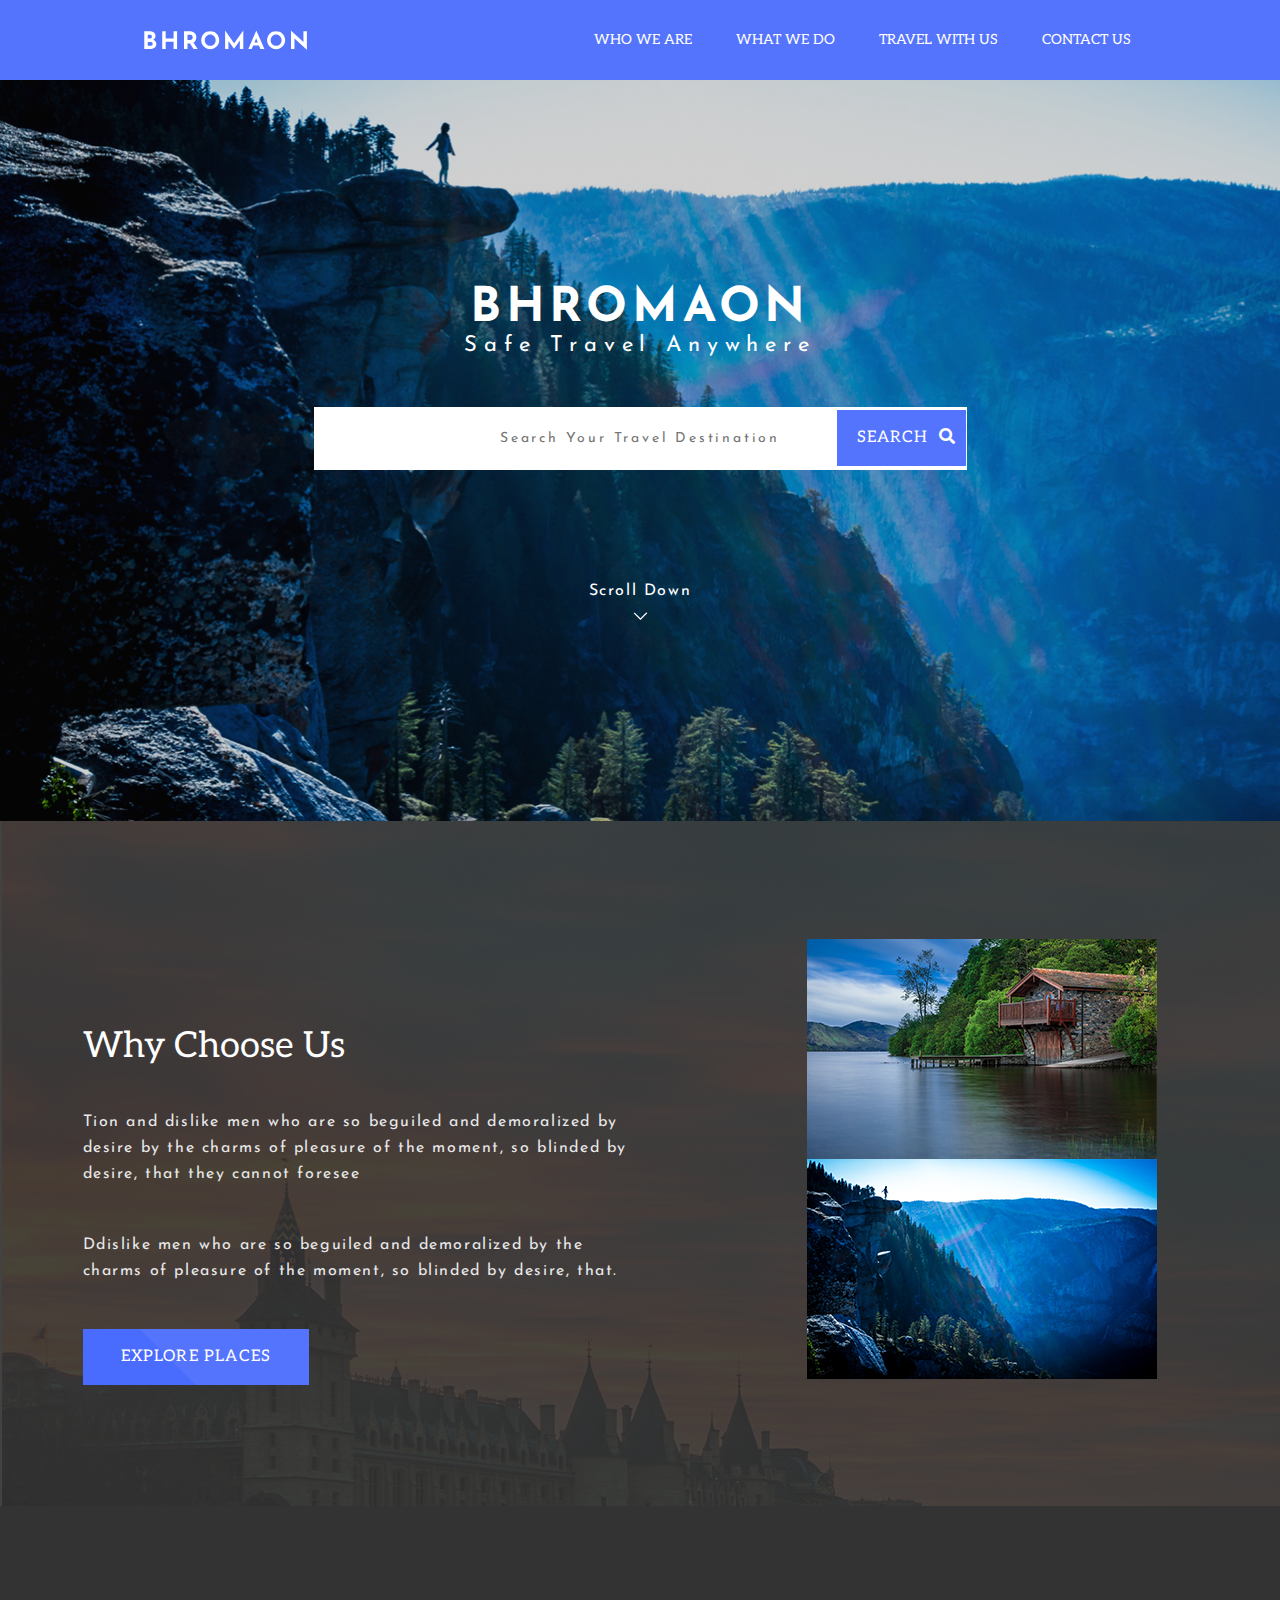
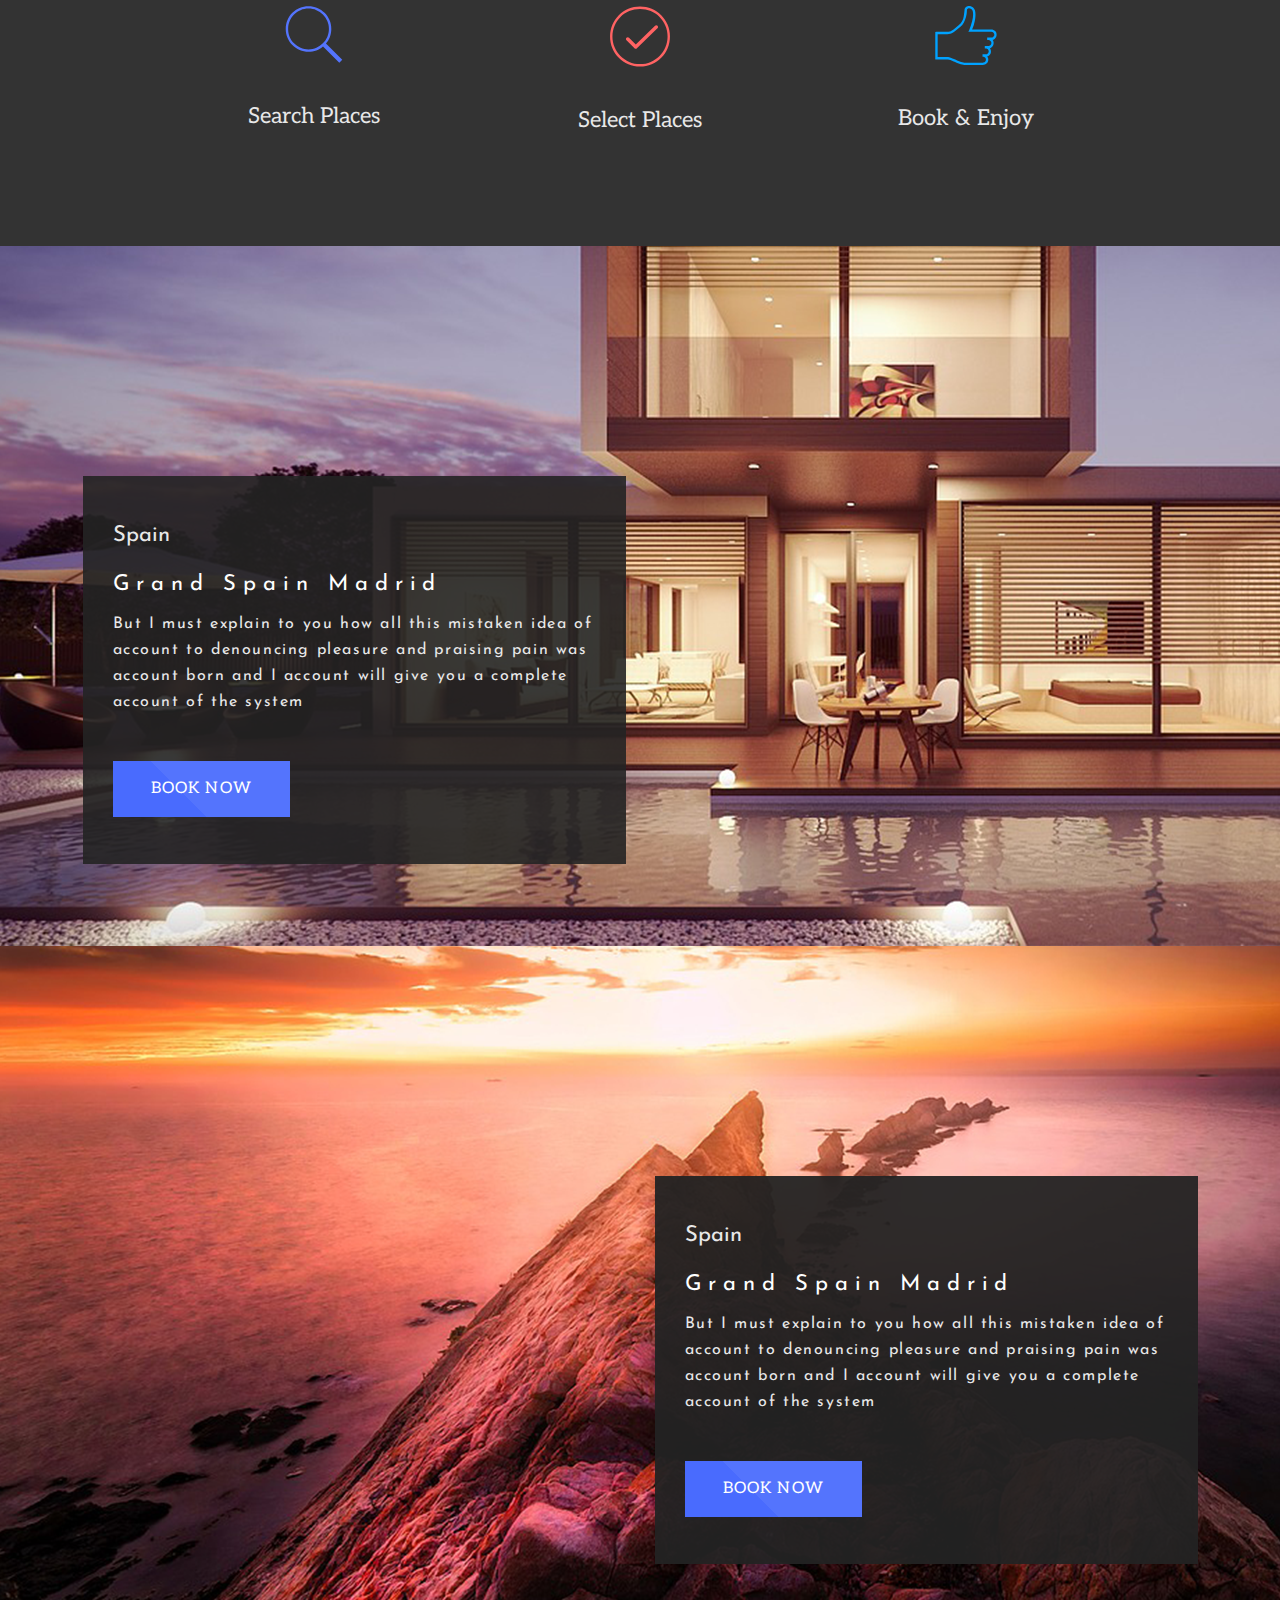
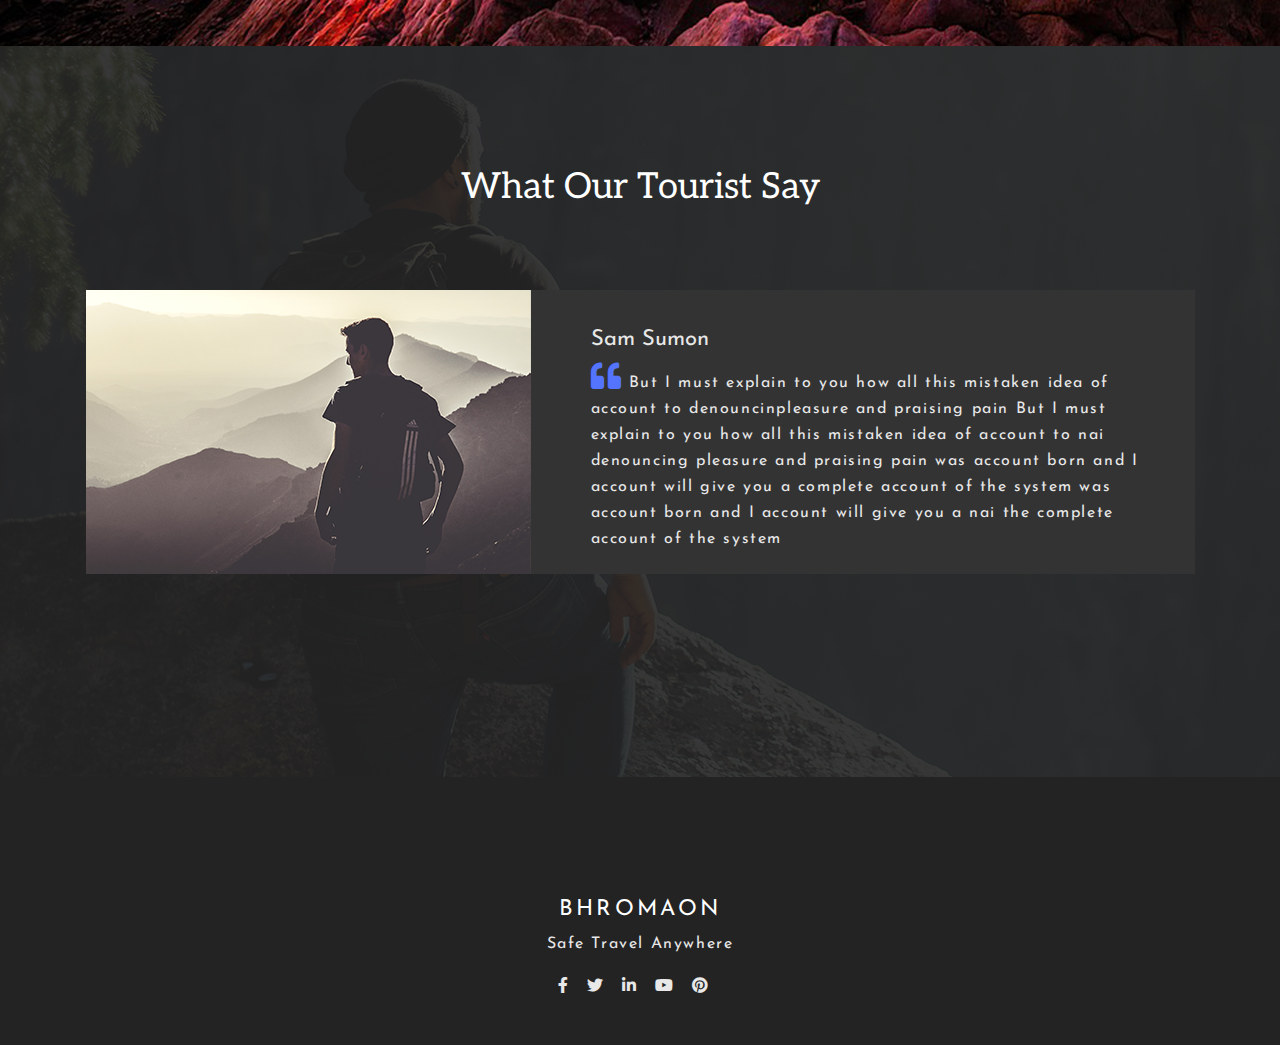
<file: index.html>
<!DOCTYPE html>
<html lang="en">

<head>
  <meta charset="UTF-8">
  <meta http-equiv="X-UA-Compatible" content="IE=edge">
  <meta name="viewport" content="width=device-width, initial-scale=1.0">
  <title>Bhromaon</title>
  <link rel="stylesheet" href="assets/css/reset.css">
  <link rel="stylesheet" href="assets/css/normalize.css">
  <link rel="stylesheet" href="assets/css/home/style.css">
  <link rel="stylesheet" href="assets/css/fontawesome-free-5.15.4-web/css/all.css">
  <link rel="preconnect" href="https://fonts.googleapis.com">
  <link rel="preconnect" href="https://fonts.gstatic.com" crossorigin>
  <link href="https://fonts.googleapis.com/css2?family=Aleo:wght@300;400;700&family=Josefin+Sans:wght@300;400;500;700&display=swap" rel="stylesheet">
</head>

<body>
 
  <header class="header" id="myNavbar">
    <div class="logo">
      <a href=""><img class="logo" src="assets/images/logo.svg" alt=""></a>
      <i class="fas fa-bars toggle" onClick="toggleMenuResponsive()"></i>
    </div>
    <nav class="nav">
      <ul class="menu">
        <li class="menu__item"><a class="menu__link" href="">who we are</a></li>
        <li class="menu__item"><a class="menu__link" href="">what we do</a></li>
        <li class="menu__item"><a class="menu__link" href="">travel with us</a></li>
        <li class="menu__item"><a class="menu__link" href="contact.html">contact us</a></li>
      </ul>
    </nav>
  </header>
  <main class="main">
    <section class="main__item main__item--hero ">
      <div class="hero">
        <h1 class="hero__heading h1">Bhromaon</h1>
        <h3 class="hero__subheading h3">Safe Travel Anywhere</h3>
        <form action="" class="hero__form">
          <input type="text" class="text" placeholder="Search Your Travel Destination">
          <button class="btn btn--no-gradient">Search<i class="fas fa-search"></i></button>
        </form>
        <p class="p p--white">Scroll Down</p>
      </div>
    </section>

    <section class="main__item main__item--explore">
      <div class="explore container">
        <div class="explore__item explore__description">
          <h2 class="explore__title h2">Why Choose Us</h2>
          <p class="explore__paragraph p">Tion and dislike men who are so beguiled and demoralized by desire by the charms of pleasure of the moment, so blinded by desire, that they cannot foresee </p>
          <p class="explore__paragraph p">Ddislike men who are so beguiled and demoralized by the charms of pleasure of the moment, so blinded by desire, that.</p>
          <button class="btn explore__button">Explore Places </button>
        </div>
        <div class="explore__item explore__images">
          <img class="explore__img--top" src="assets/images/explore-img-top.png" alt="">
          <img class="explore__img--bot" src="assets/images/explore-img-bot.png" alt="">
        </div>
      </div>
    </section>

    <section class="main__item main__item--banner">
      <div class="banner container">
        <div class="banner__item">
          <img class="banner__image" src="assets/images/banner-search-icon.svg" alt="">
          <h4 class="banner__text h4">Search Places</h4>
        </div>
        <div class="banner__item">
          <img class="banner__image" src="assets/images/banner-tik-icon.svg" alt="">
          <h4 class="banner__text h4">Select Places</h4>
        </div>
        <div class="banner__item">
          <img class="banner__image" src="assets/images/banner-thumbsup-icon.svg" alt="">
          <h4 class="banner__text h4">Book & Enjoy</h4>
        </div>
      </div>
    </section>

    <section class="main__item main__item--books-card">
      <div class="books-card container">
        <div class="books-card__inner">
          <h4 class="books-card__subheading h4 h4--josefin">Spain</h4>
          <h3 class="books-card__heading h3">Grand Spain Madrid</h3>
          <p class="books-card__paragraph p">But I must explain to you how all this mistaken idea of account to denouncing pleasure and praising pain was account  born and I account will give you a complete account of the system</p>
          <button class="btn books-card__button">Book Now</button>
        </div>
      </div>
    </section>

    <section class="main__item main__item--books-card main__item--books-card__second">
      <div class="books-card books-card--right container">
        <div class="books-card__inner books-card__inner--darker">
          <h4 class="books-card__subheading h4 h4--josefin">Spain</h4>
          <h3 class="books-card__heading h3">Grand Spain Madrid</h3>
          <p class="books-card__paragraph p">But I must explain to you how all this mistaken idea of account to denouncing pleasure and praising pain was account  born and I account will give you a complete account of the system</p>
          <button class="btn books-card__button">Book Now</button>
        </div>
      </div>
    </section>

    <section class="main__item main__item--testimonial">
        <div class="testimonial__heading">
          <h2 class="h2">What Our  Tourist Say</h2>
        </div>
        <div class="testimonial__content">
          <div class="testimonial__image">
            <img class="testimonial__img" src="assets/images/testimonial-img.png" alt="">
          </div>
          <div class="testimonial__description">
            <h4 class="h4 h4--josefin">Sam Sumon</h4>
            <p class="p"><i class="fas fa-quote-left"></i> But I must explain to you how all this mistaken idea of account to denouncinpleasure and praising pain  But I must explain to you how all this mistaken idea of account to nai denouncing pleasure and praising pain was account  born and I account will give you a complete account of the system was account  born and I account will give you a nai the complete account of the system</p>
          </div>
        </div>
    </section>

    <section class="main__item main__item--footer">
      <footer class="footer">
        <h3 class="footer__subtitle h3">Bhromaon</h3>
        <p class="footer__text p">Safe Travel Anywhere</p>
        <ul class="footer__menu">
          <li class="footer__item"><a class="footer__link" href="https://facebook.com" target="_blank"><i class="fab fa-facebook-f"></i></a></li>
          <li class="footer__item"><a class="footer__link" href="https://twitter.com" target="_blank"><i class="fab fa-twitter"></i></a></li>
          <li class="footer__item"><a class="footer__link" href="https://linkedin.com" target="_blank"><i class="fab fa-linkedin-in"></i></a></li>
          <li class="footer__item"><a class="footer__link" href="https://youtube.com" target="_blank"><i class="fab fa-youtube"></i></a></li>
          <li class="footer__item"><a class="footer__link" href="https://pinterest.com" target="_blank"><i class="fab fa-pinterest"></i></a></li>
        </ul>
      </footer>
    </section>
  </main>

</body>

</html>
<script>
  function toggleMenuResponsive() {
    var navbar = document.getElementById('myNavbar');
    if (navbar.className === 'header') {
      navbar.className += ' responsive';
    } else {
      navbar.className = 'header';
    }
  }
</script>
</file>
<file: assets/css/home/style.css>
.header {
  position: absolute;
  top: 0;
  width: 100%;
  background-color: #5474FD;
  height: 80px;
  display: -webkit-box;
  display: -ms-flexbox;
  display: flex;
  -ms-flex-pack: distribute;
      justify-content: space-around;
  -webkit-box-align: center;
      -ms-flex-align: center;
          align-items: center;
}

.header .menu__item {
  display: inline-block;
}

.header .menu__link {
  color: #FFFFFF;
  font-family: "Aleo", serif;
  font-style: normal;
  font-weight: normal;
  font-size: 14px;
  line-height: 26px;
  text-transform: uppercase;
  text-decoration: none;
  margin: 20px;
}

.header .toggle {
  display: none;
  cursor: pointer;
}

.btn {
  padding: 15px 38px;
  background: linear-gradient(45deg, #496BFE 40%, #5474FD 30%);
  color: #FFFFFF;
  font-family: "Aleo", serif;
  font-style: normal;
  font-weight: normal;
  font-size: 16px;
  line-height: 26px;
  letter-spacing: 1.2px;
  text-transform: uppercase;
  color: #FFFFFF;
  border: none;
}

.btn--no-gradient {
  padding-top: 15px;
  padding-bottom: 15px;
  padding-right: 10px;
  padding-left: 20px;
  background: #5474FD;
}

.h1 {
  font-family: "Josefin Sans", sans-serif;
  font-style: normal;
  font-weight: bold;
  font-size: 48px;
  line-height: 26px;
  letter-spacing: 4.8px;
  text-transform: uppercase;
  color: #FFFFFF;
}

.h2 {
  font-family: "Aleo", serif;
  font-style: normal;
  font-weight: normal;
  font-size: 36px;
  line-height: 26px;
  color: #FFFFFF;
}

.h3 {
  font-family: "Josefin Sans", sans-serif;
  font-style: normal;
  font-weight: normal;
  font-size: 22px;
  line-height: 26px;
  letter-spacing: 6.82px;
  color: #FFFFFF;
}

.h4 {
  font-family: "Aleo", serif;
  font-style: normal;
  font-weight: normal;
  font-size: 22px;
  line-height: 26px;
  color: #E8E8E8;
}

.h4--josefin {
  font-family: "Josefin Sans", sans-serif;
}

.p {
  font-family: "Josefin Sans", sans-serif;
  font-style: normal;
  font-weight: normal;
  font-size: 16px;
  line-height: 26px;
  letter-spacing: 1.6px;
  color: #E8E8E8;
}

.p--white {
  color: #FFFFFF;
}

.main {
  max-width: 1770px;
  width: 100%;
}

.container {
  max-width: 1115px;
  width: 100%;
  margin: auto;
}

.main__item {
  max-width: 1770px;
  width: 100%;
}

.main__item--hero {
  height: 821px;
  background-image: url(../../images/hero-img.png);
  background-repeat: no-repeat;
  background-size: cover;
  background-color: transparent;
}

.hero {
  padding-top: 264px;
  text-align: center;
}

.hero__heading {
  margin-bottom: 11px;
}

.hero__subheading {
  margin-bottom: 48px;
}

.hero__form {
  margin-bottom: 108px;
}

.hero__form input {
  position: relative;
  border: none;
  max-width: 653px;
  width: 100%;
  height: 63px;
  font-family: "Josefin Sans", sans-serif;
  font-style: normal;
  font-weight: normal;
  font-size: 14px;
  line-height: 26px;
  letter-spacing: 2.8px;
  text-align: center;
  color: #999999;
}

.hero__form .btn--no-gradient {
  position: absolute;
  margin-top: 3px;
  margin-left: -130px;
}

.hero__form i {
  padding-left: 10px;
}

.hero .p--white::after {
  content: url(../../images/arrow.svg);
  display: block;
  animation: down-arrow 2.5s ease-in-out infinite;
  -webkit-animation: down-arrow 2.5s ease-in-out infinite;
  -moz-animation: down-arrow 2.5s ease-in-out infinite;
  -ms-animation: down-arrow 2.5s ease-in-out infinite;
  -o-animation: down-arrow 2.5s ease-in-out infinite;
}

@keyframes down-arrow {
  0% {
    opacity: 0;
  }
  50% {
    opacity: 1;
  }
  100% {
    -webkit-transform: translate(0, 10px);
    opacity: 0;
  }
}

@-webkit-keyframes down-arrow {
  0% {
    opacity: 0;
  }
  50% {
    opacity: 1;
  }
  100% {
    -webkit-transform: translate(0, 10px);
    opacity: 0;
  }
}

.main__item--explore {
  height: 685px;
  background-image: url(../../images/explore-img.png);
  background-repeat: no-repeat;
  background-size: cover;
  background-color: transparent;
}

.explore {
  display: -webkit-box;
  display: -ms-flexbox;
  display: flex;
  -ms-flex-wrap: wrap;
      flex-wrap: wrap;
  gap: 110px;
}

.explore__description {
  -webkit-box-flex: 1;
      -ms-flex: 1 1 calc(60% - 110px);
          flex: 1 1 calc(60% - 110px);
  padding-top: 212px;
}

.explore__title {
  margin-bottom: 50px;
}

.explore__paragraph {
  margin-bottom: 45px;
  max-width: 560px;
  width: 100%;
}

.explore__images {
  -webkit-box-flex: 1;
      -ms-flex: 1 1 calc(40% - 110px);
          flex: 1 1 calc(40% - 110px);
  padding-top: 118px;
}

.explore__img__bot {
  margin-left: 90px;
  margin-top: 10px;
}

.main__item--banner {
  height: 340px;
  background-image: none;
  background-repeat: no-repeat;
  background-size: cover;
  background-color: #333333;
}

.banner {
  display: -webkit-box;
  display: -ms-flexbox;
  display: flex;
  max-width: 977px;
  width: 100%;
  -ms-flex-wrap: nowrap;
      flex-wrap: nowrap;
  margin: auto;
  padding-top: 100px;
}

.banner__item {
  -webkit-box-flex: 1;
      -ms-flex: 1 1 33.3%;
          flex: 1 1 33.3%;
  text-align: center;
}

.banner__image {
  margin-bottom: 40px;
}

.main__item--books-card {
  height: 700px;
  background-image: url(../../images/books-card-img.png);
  background-repeat: no-repeat;
  background-size: cover;
  background-color: transparent;
}

.main__item--books-card__second {
  height: 700px;
  background-image: url(../../images/books-card-img-right.png);
  background-repeat: no-repeat;
  background-size: cover;
  background-color: transparent;
}

.books-card {
  display: -webkit-box;
  display: -ms-flexbox;
  display: flex;
  padding-top: 230px;
}

.books-card__inner {
  max-width: 543px;
  width: 100%;
  height: auto;
  background-color: rgba(35, 35, 35, 0.9);
  padding: 47px 30px;
}

.books-card__inner--darker {
  background-color: rgba(35, 35, 35, 0.95);
}

.books-card__subheading {
  margin-bottom: 23px;
}

.books-card__heading {
  margin-bottom: 13px;
}

.books-card__paragraph {
  margin-bottom: 46px;
}

.books-card--right {
  -webkit-box-orient: horizontal;
  -webkit-box-direction: reverse;
      -ms-flex-direction: row-reverse;
          flex-direction: row-reverse;
  padding-top: 230px;
}

.main__item--testimonial {
  height: 731px;
  background-image: url(../../images/testimonial-bg-img.png);
  background-repeat: no-repeat;
  background-size: cover;
  background-color: transparent;
}

.testimonial__heading {
  text-align: center;
  padding-top: 128px;
  margin-bottom: 90px;
}

.testimonial__content {
  display: -webkit-box;
  display: -ms-flexbox;
  display: flex;
  max-width: 1109px;
  width: 100%;
  -ms-flex-wrap: nowrap;
      flex-wrap: nowrap;
  margin: auto;
}

.testimonial__image {
  -webkit-box-flex: 1;
      -ms-flex: 1 1 40%;
          flex: 1 1 40%;
  width: 100%;
}

.testimonial__description {
  -webkit-box-flex: 1;
      -ms-flex: 1 1 60%;
          flex: 1 1 60%;
  background-color: #333333;
  color: #FFFFFF;
  padding-top: 37px;
  padding-left: 60px;
}

.testimonial__description p {
  margin-top: 8px;
  max-width: 581px;
  width: 100%;
}

.testimonial__description i {
  color: #5474FD;
  font-size: 30px;
}

.main__item--footer {
  height: 268px;
  background-image: none;
  background-repeat: no-repeat;
  background-size: cover;
  background-color: #232323;
}

.footer {
  text-align: center;
}

.footer__subtitle {
  text-transform: uppercase;
  letter-spacing: 3.36px;
  padding-top: 120px;
  margin-bottom: 8px;
}

.footer__text {
  margin-bottom: 20px;
}

.footer__item {
  display: inline-block;
  padding-right: 15px;
}

.footer__link {
  color: #E8E8E8;
  -webkit-transition: .2s;
  transition: .2s;
}

.footer__link:hover {
  color: #5474FD;
}

@media only screen and (max-width: 992px) {
  .header {
    display: block;
  }
  .header .logo {
    margin-top: 10px;
  }
  .header .menu {
    display: none;
    background-color: #5474FD;
  }
  .header .menu__item {
    display: block;
    padding-top: 25px;
  }
  .header .logo {
    display: -webkit-box;
    display: -ms-flexbox;
    display: flex;
    -webkit-box-align: center;
        -ms-flex-align: center;
            align-items: center;
    -webkit-box-pack: justify;
        -ms-flex-pack: justify;
            justify-content: space-between;
  }
  .header .toggle {
    display: block;
    color: #FFFFFF;
    font-size: 25px;
    padding-top: 15px;
    margin-right: 20px;
  }
  .header.responsive .menu {
    display: block;
  }
  .explore {
    gap: 100px;
  }
  .explore__description {
    -webkit-box-flex: 1;
        -ms-flex: 1 1 calc(50% - 100px);
            flex: 1 1 calc(50% - 100px);
    padding-top: 112px;
    padding-left: 100px;
  }
  .explore__images {
    -webkit-box-flex: 1;
        -ms-flex: 1 1 calc(50% - 100px);
            flex: 1 1 calc(50% - 100px);
  }
  .explore__img__bot {
    margin-left: 0;
  }
  .explore__button {
    font-size: 13px;
    padding: 10px 28px;
  }
  .banner {
    max-width: 777px;
  }
  .banner__image {
    width: 50px;
  }
  .books-card {
    -webkit-box-pack: center;
        -ms-flex-pack: center;
            justify-content: center;
  }
  .books-card__inner {
    max-width: 500px;
    width: 100%;
  }
  .testimonial__content {
    max-width: 900px;
  }
  .testimonial__heading h2 {
    font-size: 30px;
  }
  .testimonial__description {
    padding-top: 27px;
    padding-left: 20px;
  }
  .testimonial__description p {
    font-size: 14px;
  }
  .testimonial__description i {
    color: #5474FD;
    font-size: 20px;
  }
}

@media only screen and (max-width: 767px) {
  .header .logo {
    margin-top: 10px;
  }
  .header .menu {
    background-color: #5474FD;
    display: none;
  }
  .header .menu__item {
    display: -webkit-box;
    display: -ms-flexbox;
    display: flex;
    padding-top: 10px;
  }
  .header .logo {
    display: -webkit-box;
    display: -ms-flexbox;
    display: flex;
    -webkit-box-align: center;
        -ms-flex-align: center;
            align-items: center;
    -webkit-box-pack: justify;
        -ms-flex-pack: justify;
            justify-content: space-between;
  }
  .header.responsive .menu {
    display: block;
  }
  .hero__heading {
    font-size: 38px;
  }
  .hero__subheading {
    font-size: 18px;
  }
  .hero__form {
    margin: 0 20px 108px 20px;
  }
  .hero__form input {
    max-width: 453px;
    text-align: left;
    padding-left: 10px;
    font-size: 10px;
  }
  .hero__form .btn--no-gradient {
    font-size: 12px;
    margin-left: -112px;
  }
  .explore {
    -webkit-box-orient: vertical;
    -webkit-box-direction: normal;
        -ms-flex-direction: column;
            flex-direction: column;
    -ms-flex-wrap: nowrap;
        flex-wrap: nowrap;
    gap: 50px;
  }
  .explore__description {
    -webkit-box-flex: 1;
        -ms-flex: 1 1 calc(100% - 50px);
            flex: 1 1 calc(100% - 50px);
    padding-top: 0;
    padding-left: 0;
    padding: 0 20px;
    text-align: center;
  }
  .explore__title {
    font-size: 26px;
    margin-top: 45px;
    margin-bottom: 20px;
  }
  .explore__paragraph {
    padding-bottom: 40px;
    margin: auto;
  }
  .explore__images {
    -webkit-box-flex: 1;
        -ms-flex: 1 1 calc(100% - 50px);
            flex: 1 1 calc(100% - 50px);
    padding-top: 0;
    text-align: center;
  }
  .explore__img__top {
    width: 40%;
  }
  .explore__img__bot {
    width: 40%;
    margin-left: 0;
    margin-top: 0;
  }
  .banner {
    -webkit-box-orient: vertical;
    -webkit-box-direction: normal;
        -ms-flex-direction: column;
            flex-direction: column;
    max-width: 577px;
    width: 100%;
    padding-top: 20px;
  }
  .banner__item {
    -webkit-box-flex: 1;
        -ms-flex: 1 1 100%;
            flex: 1 1 100%;
    margin-bottom: 30px;
  }
  .banner__image {
    width: 40px;
    margin-bottom: 10px;
  }
  .banner__text {
    font-size: 20px;
  }
  .books-card {
    padding: 120px 20px;
  }
  .books-card__inner {
    text-align: center;
  }
  .testimonial__heading {
    padding-top: 80px;
    margin-bottom: 60px;
  }
  .testimonial__heading .h2 {
    font-size: 26px;
  }
  .testimonial__content {
    -webkit-box-orient: vertical;
    -webkit-box-direction: normal;
        -ms-flex-direction: column;
            flex-direction: column;
  }
  .testimonial__image {
    text-align: center;
  }
  .testimonial__img {
    width: 50%;
  }
  .testimonial__description {
    text-align: center;
    margin: 10px 20px;
  }
  .testimonial__description .h4 {
    font-size: 18px;
  }
  .testimonial__description .p {
    max-width: 100%;
    padding-right: 20px;
    padding-bottom: 20px;
  }
  .testimonial__description i {
    font-size: 15px;
  }
}
/*# sourceMappingURL=style.css.map */
</file>
